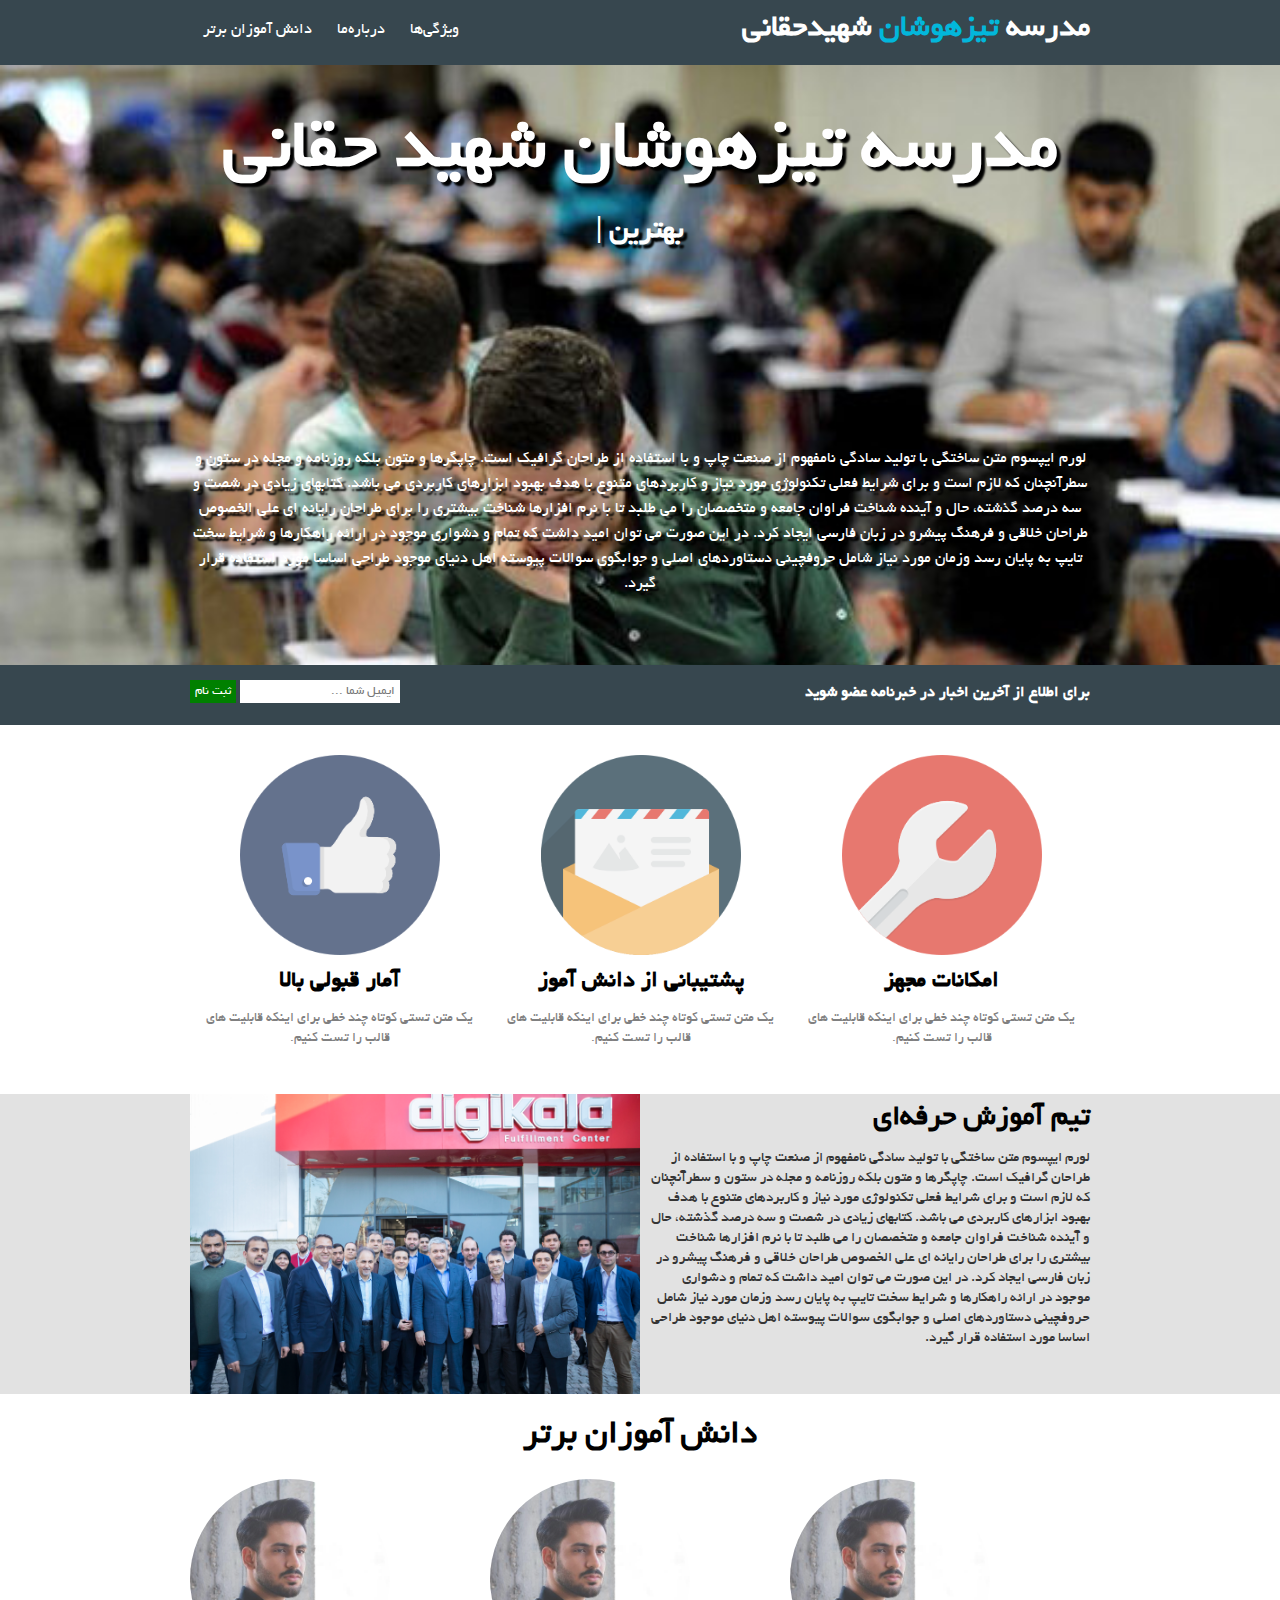
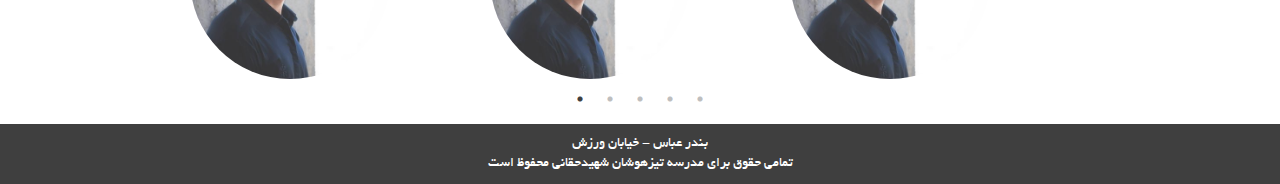
<file: index.html>
<!doctype html>
<html lang="en">
<head>
  <meta charset="UTF-8">
  <meta name="viewport" content="width=device-width, initial-scale=1.0">
  <title>مدرسه تیزهوشان شهیدحقانی</title>
  <link rel="stylesheet" href="styles/styles.css">
  <link rel="stylesheet" type="text/css" href="js/slick/slick.css"/>
  <link rel="stylesheet" type="text/css" href="js/slick/slick-theme.css"/>
  <script src="js/typed.min.js"></script>
</head>
<body>


<nav id="nav">
  <div class="container">
    <h1> مدرسه <span> تیزهوشان </span>شهیدحقانی</h1>
    <ul>
      <li><a href="#haghani">ویژگی‌ها</a></li>
      <li><a href="#team">درباره‌ما</a></li>
      <li><a href="#stud">دانش آموزان برتر</a></li>
    </ul>
    <div class="clear"></div>
  </div>
</nav>

<section id="bigSection">

  <div class="container">
    <h2 class="title">مدرسه تیزهوشان شهید حقانی</h2>
    <h3 class="subtitle">بهترین <span id="typed"></span></h3>
    <p class="desc">لورم ایپسوم متن ساختگی با تولید سادگی نامفهوم از صنعت چاپ و با استفاده از طراحان گرافیک است. چاپگرها
      و متون بلکه روزنامه و مجله در ستون و سطرآنچنان که لازم است و برای شرایط فعلی تکنولوژی مورد نیاز و کاربردهای متنوع
      با هدف بهبود ابزارهای کاربردی می باشد. کتابهای زیادی در شصت و سه درصد گذشته، حال و آینده شناخت فراوان جامعه و
      متخصصان را می طلبد تا با نرم افزارها شناخت بیشتری را برای طراحان رایانه ای علی الخصوص طراحان خلاقی و فرهنگ پیشرو
      در زبان فارسی ایجاد کرد. در این صورت می توان امید داشت که تمام و دشواری موجود در ارائه راهکارها و شرایط سخت تایپ
      به پایان رسد وزمان مورد نیاز شامل حروفچینی دستاوردهای اصلی و جوابگوی سوالات پیوسته اهل دنیای موجود طراحی اساسا
      مورد استفاده قرار گیرد.</p>
  </div>

</section>


<section id="newsletter">
  <div class="container">
    <h2>برای اطلاع از آخرین اخبار در خبرنامه عضو شوید</h2>
    <form action="">
      <input type="text" placeholder="ایمیل شما ...">
      <input type="submit" value="ثبت نام">
    </form>
    <div class="clear"></div>
  </div>
</section>

<section id="haghani">
  <div class="container">

    <div class="section">
      <img src="images/setting.png" alt="تنظیمات">
      <h2>امکانات مجهز</h2>
      <p>یک متن تستی کوتاه چند خطی
        برای اینکه قابلیت های قالب را
        تست کنیم.</p>
    </div>

    <div class="section">
      <img src="images/email.png" alt="ایمیل">
      <h2>پشتیبانی از دانش آموز</h2>
      <p>یک متن تستی کوتاه چند خطی
        برای اینکه قابلیت های قالب را
        تست کنیم.</p>
    </div>

    <div class="section">
      <img src="images/like.png" alt="مشریان راضی">
      <h2>آمار قبولی بالا</h2>
      <p>یک متن تستی کوتاه چند خطی
        برای اینکه قابلیت های قالب را
        تست کنیم.</p>
    </div>

  </div>
</section>


<section id="team">
  <div class="container">
    <div class="right">
      <h2>تیم <span id="teamTyped"></span> حرفه‌ای</h2>
      <p>لورم ایپسوم متن ساختگی با تولید سادگی نامفهوم از صنعت چاپ و با استفاده از طراحان گرافیک است. چاپگرها و متون
        بلکه روزنامه و مجله در ستون و سطرآنچنان که لازم است و برای شرایط فعلی تکنولوژی مورد نیاز و کاربردهای متنوع با
        هدف بهبود ابزارهای کاربردی می باشد. کتابهای زیادی در شصت و سه درصد گذشته، حال و آینده شناخت فراوان جامعه و
        متخصصان را می طلبد تا با نرم افزارها شناخت بیشتری را برای طراحان رایانه ای علی الخصوص طراحان خلاقی و فرهنگ پیشرو
        در زبان فارسی ایجاد کرد. در این صورت می توان امید داشت که تمام و دشواری موجود در ارائه راهکارها و شرایط سخت تایپ
        به پایان رسد وزمان مورد نیاز شامل حروفچینی دستاوردهای اصلی و جوابگوی سوالات پیوسته اهل دنیای موجود طراحی اساسا
        مورد استفاده قرار گیرد.</p>
    </div>
    <div class="left">
      <img src="images/digikala.jpg" alt="Digikala">
    </div>
    <div class="clear"></div>
  </div>
</section>


<section id="stud">
  <h2>دانش آموزان برتر</h2>
  <div class="carContainer">
    <div><img src="images/206.jpg" alt=""></div>
    <div><img src="images/206.jpg" alt=""></div>
    <div><img src="images/206.jpg" alt=""></div>
    <div><img src="images/206.jpg" alt=""></div>
    <div><img src="images/206.jpg" alt=""></div>
    <div><img src="images/206.jpg" alt=""></div>
    <div><img src="images/206.jpg" alt=""></div>
    <div><img src="images/206.jpg" alt=""></div>
    <div><img src="images/206.jpg" alt=""></div>
    <div><img src="images/206.jpg" alt=""></div>
    <div><img src="images/206.jpg" alt=""></div>
    <div><img src="images/206.jpg" alt=""></div>
    <div><img src="images/206.jpg" alt=""></div>
    <div><img src="images/206.jpg" alt=""></div>
  </div>

</section>


<footer id="footer">
  <div class="container">
    <p>
      بندر عباس - خیابان ورزش
      <br>
      تمامی حقوق برای  مدرسه تیزهوشان شهیدحقانی  محفوظ است
    </p>
  </div>
</footer>

<script type="text/javascript" src="js/jquery-1.11.0.min.js"></script>
<script type="text/javascript" src="js/jquery-migrate-1.3.0.min.js"></script>
<script type="text/javascript" src="js/slick/slick.min.js"></script>
<script>
  $(document).ready(function () {
    $('.carContainer').slick({
      infinite: true,
      slidesToShow: 3,
      autoplay: true,
      autoplaySpeed: 1000,
      dots: true,
      slidesToScroll: 3
    });
  });

  var typed = new Typed('#typed', {
    strings: ["مدرسان", " آموزش ", " امکانات تدریس", "فضای تدریس"],
    typeSpeed: 40,
    startDelay: 1000,
    backSpeed: 20,
    loop: true
  });


  var typed = new Typed('#teamTyped', {
    strings: ["آموزش", " مشاوره ", " تربیت", "پشتیبانی"],
    typeSpeed: 40,
    backSpeed: 20,
    showCursor: false,
    loop: true
  });

  let size = screen.width;

  function sizeChecker() {
    if (size < 480) {
    console.log("hello this is phone");
    window.location.href = "./indexM.html";
    }
  }
  setInterval(sizeChecker,1);

</script>
</body>
</html>
</file>
<file: styles/styles.css>
/* General Styles */
@font-face {
  font-family: 'MyByekan';
  src: url("../fonts/BYekan.eot") format("eot"),
  url("../fonts/BYekan.ttf") format('truetype'),
  url("../fonts/BYekan.woff") format('woff');
}
html{
  scroll-behavior: smooth;
}
body, h1, h2, h3 {
  margin: 0;
  padding: 0;
  font-family: 'MyByekan';
}

.container {
  width: 900px;
  margin: auto;
  direction: rtl;
}

.clear {
  clear: both;
}

/* Navigtaion */
#nav {
  background: #37474f;
  height: 65px;
}

#nav h1 {
  float: right;
  color: #fff;
  padding-top: 14px;
}

#nav span {
  color: #02b7db;
}

#nav ul {
  float: left;
  padding-top: 6px;
}

#nav ul li {
  display: inline-block;
  margin-left: 5px;
}

#nav ul li a {
  color: #fff;
  text-decoration: none;
  padding: 5px 8px;
  transition: .5s linear;
}

#nav ul li a:hover {
  background: #03c0e8;
  border-radius: 3px;
}

.active{
  color:  #03c0e8;
}

/* Big Section ‌*/
#bigSection {
  background: url("../images/n5184.jpg") no-repeat;
  background-size: cover;
  height: 600px;
}

#bigSection .title {
  color: #fff;
  text-align: center;
  font-size: 75px;
  padding-top: 50px;
  text-shadow: 4px 4px 2px #000;
}

#bigSection .subtitle {
  color: #fff;
  text-align: center;
  font-size: 30px;
  padding-top: 20px;
  text-shadow: 4px 4px 2px #000;
}

#bigSection .desc {
  width: 100%;
  color: #fff;
  text-align: center;
  line-height: 25px;
  margin-top: 200px;
  text-shadow: 4px 4px 2px #000;
}

/* Newsletter */
#newsletter {
  background: #37474f;
  height: 60px;
}

#newsletter h2 {
  float: right;
  color: #fff;
  padding-top: 20px;
  padding-bottom: 15px;
  font-size: 16px;
}

#newsletter form {
  float: left;
  padding-top: 15px;
}

#newsletter form input[type=text] {
  padding: 5px;
  border: none;
  font-family: 'MyByekan';
  font-size: 13px;
}

#newsletter form input[type=submit] {
  background: green;
  color: #fff;
  border: none;
  padding: 5px;
  font-family: 'MyByekan';
  font-size: 13px;
}

#newsletter form input[type=submit]:hover {
  cursor: pointer;
  background: #006700;

}

/* haghani */

#haghani {
  margin: 30px 0;
}

#haghani .section {
  display: inline-block;
  width: 33%;
  text-align: center;
}

#haghani .section img {
  width: 200px;
  opacity: 0.8;
  transition: .5 ease-in-out;
}

#haghani .section:hover img {
  opacity: 1;
  cursor: pointer;
  transition: .5 ease-in-out;
}

#haghani .section h2 {
  padding-top: 10px;
}

#haghani .section p {
  padding: 15px;
  margin: 0;
  color: gray;
  font-size: 14px;
  line-height: 20px;
}

/* Team */
#team {
  background: #e2e2e2;
}

#team .right {
  width: 50%;
  float: right;
}

#team .right h2 {
  font-size: 30px;
  padding-top: 10px;
}

#team .right p {
  padding-left: 10px;
  line-height: 20px;
  font-size: 15px;
  color: #353535;
}

#team .left img {
  width: 50%;
  float: left;
}

/* Cars */
#stud{
  padding: 10px 0;
}

#stud h2{
  text-align: center;
  padding: 15px 0;
  font-size: 35px;
}
#stud .carContainer {
  width: 900px;
  margin: 10px auto;
}

#stud .carContainer img{
  width: 200px;
  height: 200px;
  border-radius: 50%;
  opacity: 0.8;
}

#stud .carContainer img:hover{
  opacity: 1;
  cursor: pointer;
}

/* Footer */
#footer {
  background: #3f3f3f;
  text-align: center;
  color: #fff;
  padding: 10px 0;
  margin-top: 20px;
}

#footer p {
  padding: 0;
  margin: 0;
  line-height: 20px;
  font-size: 14px;
}
@media(max-width:480px){
 /*
      less time 
 */
}
</file>
